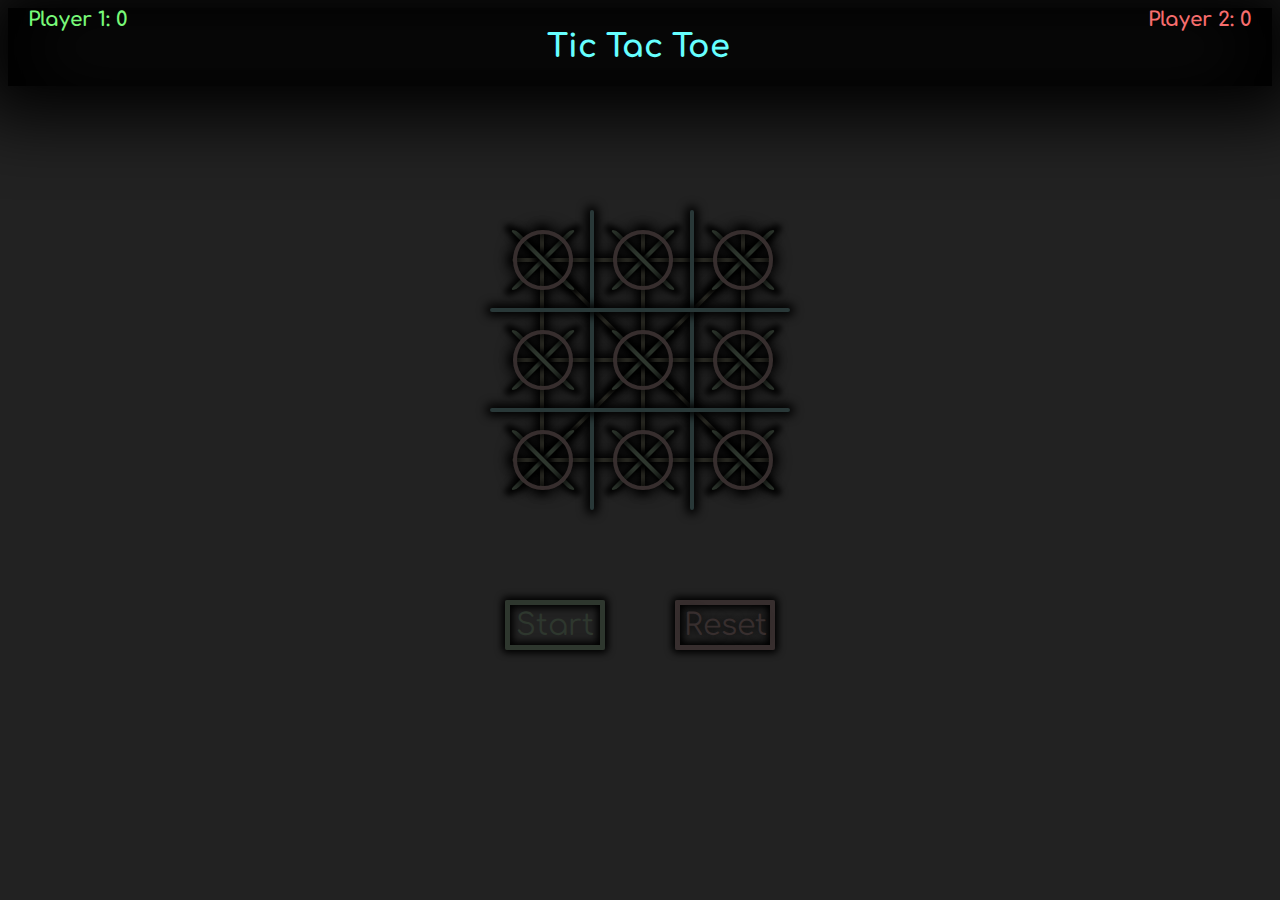
<file: GameTwo/gameTwo.html>
<!DOCTYPE html>
<html lang="en">
<head>
    <meta charset="UTF-8">
    <meta name="viewport" content="width=device-width, initial-scale=1.0">
    <title>Tic Tac Toe Game</title>
    <link href="https://fonts.googleapis.com/css?family=Comfortaa" rel="stylesheet">
    <link href="gameTwo.css" rel="stylesheet">
</head>
<body>
    <div class='flex'>
        <div class='p1'>Player 1: 0</div>
        <h1 class='header'>Tic Tac Toe</h1>
        <div class='p2'>Player 2: 0</div>
    </div>

    <div class="slash-box">
        <div class="slash-off" id="top-bottom"></div>
        <div class="slash-off" id="bottom-top"></div>
        <div class="slash-off" id="center-vert"></div>
        <div class="slash-off" id="middle-hor"></div>
        <div class="slash-off" id="left-vert"></div>
        <div class="slash-off" id="right-vert"></div>
        <div class="slash-off" id="top-hor"></div>
        <div class="slash-off" id="bottom-hor"></div>
    </div>
    <div class="hashtag-box">
        <div class="hashtagOff"></div>
        <div class="hashtagOff"></div>
        <div class="hashtagOff"></div>
        <div class="hashtagOff"></div>
    </div>
    
    <div class="tic-tac-body">
        <div class="tic-tac-box" id="box-1">
        <div class="x-off"></div>
        <div class="x-off"></div>
        <div class="o-off"></div>
        <div class="x-box">
        </div>
        <div class="o-box">
        </div>
        </div>
        <div class="tic-tac-box" id="box-2">
        <div class="x-off"></div>
        <div class="x-off"></div>
        <div class="o-off"></div>
        <div class="x-box">
        </div>
        <div class="o-box">
        </div>
        </div>
        <div class="tic-tac-box" id="box-3">
        <div class="x-off"></div>
        <div class="x-off"></div>
        <div class="o-off"></div>
        <div class="x-box">
        </div>
        <div class="o-box">
        </div>
        </div>
        <div class="tic-tac-box" id="box-4">
        <div class="x-off"></div>
        <div class="x-off"></div>
        <div class="o-off"></div>
        <div class="x-box">
        </div>
        <div class="o-box">
        </div>
        </div>
        <div class="tic-tac-box" id="box-5">
        <div class="x-off"></div>
        <div class="x-off"></div>
        <div class="o-off"></div>
        <div class="x-box">
        </div>
        <div class="o-box">
        </div>
        </div>
        <div class="tic-tac-box" id="box-6">
        <div class="x-off"></div>
        <div class="x-off"></div>
        <div class="o-off"></div>
        <div class="x-box">
        </div>
        <div class="o-box">
        </div>
        </div>
        <div class="tic-tac-box" id="box-7">
        <div class="x-off"></div>
        <div class="x-off"></div>
        <div class="o-off"></div>
        <div class="x-box">
        </div>
        <div class="o-box">
        </div>
        </div>
        <div class="tic-tac-box" id="box-8">
        <div class="x-off"></div>
        <div class="x-off"></div>
        <div class="o-off"></div>
        <div class="x-box">
        </div>
        <div class="o-box">
        </div>
        </div>
        <div class="tic-tac-box" id="box-9">
        <div class="x-off"></div>
        <div class="x-off"></div>
        <div class="o-off"></div>
        <div class="x-box">
        </div>
        <div class="o-box">
        </div>
        </div>
    </div>
    
    
    <a class="start-off start" href="#"><span class="text-start">Start</span></a>
    <a class="reset-off" href="#"><span class="text-reset">Reset</span></a>
    <script src="./gameTwo.js"></script>
</body>
</html>
</file>
<file: GameTwo/gameTwo.css>
body{
    background-color:#222;
    box-shadow: 0px 0px 70px 30px black,
     inset 0px 0px 70px 30px black;
}
 .header{
    color: #66ffff;
    font-family: 'Comfortaa', cursive;
    font-weight: bolder;
 }
 
 /* BODY AND BOXES */
 .slash-box{
   margin:auto;
   position:absolute;
   width:300px;
   height:300px;
   top:-20%;
   left:0;
   right:0;
   bottom:0;
 }
 
 .tic-tac-body{
   position:absolute;
   margin:auto;
   top:-20%;
   bottom:0;
   left:0;
   right:0;
   width:300px;
   height:300px;
 }
 
 .tic-tac-box{
   box-sizing:border-box;
   float:left;
   width:100px;
   height:100px;
 }
 
 .hashtag-box{
   
   margin:auto;
   position:absolute;
   width:300px;
   height:300px;
   top:-20%;
   left:0;
   right:0;
   bottom:0;
 }
 
 .reset-off{
   border: 5px solid #372e2e;
   box-shadow: 0px 0px 7px 3px black,
     inset 0px 0px 7px 3px black;
   -webkit-box-shadow: 0px 0px 7px 3px black,
     inset 0px 0px 7px 3px black;
   -moz-box-shadow: 0px 0px 7px 3px black,
     inset 0px 0px 7px 3px black;
   border-radius: 2px;
   width:100px;
   height:50px;
   position:absolute;
   top:calc(50% + 150px);
   left:calc(50% + 35px);
   box-sizing: border-box;
   color:#372e2e;
   text-align:center;
   line-height: 42px;
   text-shadow:0px 0px 10px black;
 }
 .reset{
   color:#372e2e;
   border: 5px solid #372e2e;
   border-radius: 2px;
   animation-name:reset;
   animation-duration:2s;
   animation-fill-mode:forwards;
 }
 
 .start-off{
   border: 5px solid #2e372e;
   box-shadow: 0px 0px 7px 3px black,
     inset 0px 0px 7px 3px black;
   -webkit-box-shadow: 0px 0px 7px 3px black,
     inset 0px 0px 7px 3px black;
   -moz-box-shadow: 0px 0px 7px 3px black,
     inset 0px 0px 7px 3px black;
   border-radius: 2px;
   width:100px;
   height:50px;
   position:absolute;
   top:calc(50% + 150px);
   left:calc(50% - 135px);
   box-sizing: border-box;
   color:#2e372e;
   text-align:center;
   line-height: 42px;
 }
 
 .start{
   border: 5px solid #2e372e;
   border-radius: 2px;
   width:100px;
   height:50px;
   position:absolute;
   top:calc(50% + 150px);
   left:calc(50% - 135px);
   box-sizing: border-box;
   color:#2e372e;
   animation-name:start;
   animation-duration:2s;
   animation-fill-mode:forwards;
 }
 
 /* CONTENT HASHTAG, HASHTAGOFF X, O, X-OFF, O-OFF*/
 
 .slash-off{
   border-radius:2px;
   position:absolute;
   width:4px;
   height:350px;
   background-color:#32322a;
   box-shadow: 0px 0px 15px 2px black;
   -webkit-box-shadow: 0px 0px 10px 4px black;
   -moz-box-shadow: 0px 0px 15px 2px black;
 }
 #top-bottom {
   transform: rotate(-45deg) translate(125px,89px);
   
 }
 
 #bottom-top{
     transform: rotate(225deg) translate(-89px,125px);
 }
 
 #center-vert{
   height:260px;
     transform: rotate(0deg) translate(151px,20px);
 }
 #middle-hor{
   height:260px;
     transform: rotate(90deg) translate(20px,-151px);
 }
 
 #left-vert{
   height:260px;
     transform: rotate(0deg) translate(50px,20px);
 }
 #right-vert{
   height:260px;
     transform: rotate(0deg) translate(251px,20px);
 }
 
 #top-hor{
     height:260px;
     transform: rotate(90deg) translate(-80px,-150px);
 }
 #bottom-hor{
   border-color:#f76d6d;
   height:260px;
     transform: rotate(90deg) translate(120px,-150px);
 }
 
 
 
 .slash{
   z-index:4;
   animation-name:slash;
   animation-duration:0.5s;
   animation-fill-mode:forwards;
 }
 
 
 
 .hashtagOff{
   border-radius:2px;
   position:absolute;
   width:4px;
   height:300px;
   background-color:#293838;
   box-shadow: 0px 0px 15px 2px black;
   -webkit-box-shadow: 0px 0px 10px 4px black;
   -moz-box-shadow: 0px 0px 15px 2px black;
 }
 .hashtagOff:nth-child(1){
   top: calc(50% - 150px);
   left: calc(50% - 50px);
 }
 .hashtagOff:nth-child(2){
   top: calc(50% - 150px);
   left: calc(50% + 50px);
 }
 .hashtagOff:nth-child(3){
   width:300px;
   height:4px;
   top: calc(50% + 48px);
   left: calc(50% - 150px);
 }
 .hashtagOff:nth-child(4){
   width:300px;
   height:4px;
   top: calc(50% - 52px);
   left: calc(50% - 150px);
 }
 
 .hashtag{
   animation-name:hashtag;
   animation-duration:0.5s;
   animation-fill-mode:forwards;
   border-radius:2px;
   position:absolute;
   width:4px;
   height:300px;
   z-index:3;
 }
 
 .o{
   height: 60px;
   width: 60px;
   border: 4px solid #f76d6d;
   border-radius:50%;
   transform: translate(23px,20px); 
   box-sizing: border-box;
   animation-name: o;
   animation-duration: 0.5s;
   animation-fill-mode: forwards;
   
 }
 .o-off{
   position:absolute;
   height: 60px;
   width: 60px;
   border: 4px solid #372e2e;
   border-radius:50%;
   transform: translate(23px,20px); 
   box-sizing: border-box;
   box-shadow: 0px 0px 15px 2px black,
   inset 0px 0px 15px 2px black;
   -webkit-box-shadow: 0px 0px 15px 2px black,
   inset 0px 0px 15px 2px black;
   -moz-box-shadow: 0px 0px 15px 2px black,
   inset 0px 0px 15px 2px black;
 }
 
 
 .x-off{
   position:absolute;
   background-color:#2e372e;
   width: 6px;
   height: 60px;
   border-radius:10px; 
   box-shadow: 0px 0px 5px 5px black;
   -webkit-box-shadow: 0px 0px 5px 5px black;
   -moz-box-shadow: 0px 0px 5px 5px black;
 }
 
 .x-off:nth-child(1){
   position:absolute;
   -webkit-transform: skew(-45deg) translate(70px,20px);
       -ms-transform: skew(-45deg) translate(70px,20px);
           transform: skew(-45deg) translate(70px,20px);
 }
 
 .x-off:nth-child(2){
   position:absolute;
   -webkit-transform: skew(45deg) translate(30px,20px);
       -ms-transform: skew(45deg) translate(30px,20px);
           transform: skew(45deg) translate(30px,20px);  
 }
 
 
 .x{
   position:absolute;
   width: 6px;
   height: 60px;
   border-radius:10px;
   animation-name: x;
   animation-duration: 0.5s;
   animation-fill-mode: forwards;
  
 }
 
 .x:nth-child(1){
   
   -webkit-transform: skew(-45deg) translate(70px,20px);
       -ms-transform: skew(-45deg) translate(70px,20px);
           transform: skew(-45deg) translate(70px,20px);
   
 }
 
 .x:nth-child(2){
   -webkit-transform: skew(45deg) translate(30px,20px);
       -ms-transform: skew(45deg) translate(30px,20px);
           transform: skew(45deg) translate(30px,20px); 
 }
 
 /*BUTTON TEXTS*/
 
 .text-reset{
   font-size:30px;
   font-family: 'Comfortaa', cursive;
   box-sizing: border-box;
   position: absolute;
   top:0;
   left:0;
   bottom:0;
   right:0;
 }
 
 
 .text-start{
   font-size:30px;
   font-family: 'Comfortaa', cursive;
   box-sizing: border-box;
   position: absolute;
   top:0;
   left:0;
   bottom:0;
   right:0;
 }
 
 /* ANIMATIONS */
 
 @keyframes x{
   0%{
 
   }
   100%{
    background-color:#99ff99;
    box-shadow: 0px 0px 7px 5px #99ff99;
   -webkit-box-shadow: 0px 0px 7px 5px #99ff99;
   -moz-box-shadow: 0px 0px 7px 5px #99ff99;
   } 
 }
 
 @keyframes o{
   0%{border-color:#372e2e;
 
   }
   100%{
    border-color:#f76d6d;
     box-shadow: 0px 0px 7px 3px #f76d6d,
     inset 0px 0px 7px 3px #f76d6d;
   -webkit-box-shadow: 0px 0px 7px 3px #f76d6d,
     inset 0px 0px 7px 3px #f76d6d;
   -moz-box-shadow: 0px 0px 7px 3px #f76d6d,
     inset 0px 0px 7px 3px #f76d6d;
   } 
 }
 
 @keyframes hashtag {
   0%{ background-color:#293838;
     
   }
   100%{
   background-color:#66ffff;
   box-shadow: 0px 0px 10px 4px #66ffff;
   -webkit-box-shadow: 0px 0px 10px 4px #66ffff;
   -moz-box-shadow: 0px 0px 10px 4px #66ffff;
   }
 }
 
 @keyframes start{
   0%{}
   50%{
     color:#2e372e;
     text-shadow:0px 0px 10px black;
     border: 5px solid #2e372e;
     box-shadow: 0px 0px 7px 3px black,
     inset 0px 0px 7px 3px black;
     -webkit-box-shadow: 0px 0px 7px 3px black,
     inset 0px 0px 7px 3px black;
     -moz-box-shadow: 0px 0px 7px 3px black,
     inset 0px 0px 7px 3px black;
    }
   
   60%{
     color:#78f978;
     text-shadow:0px 0px 10px #78f978;
     border: 5px solid #78f978;
     box-shadow: 0px 0px 7px 3px #78f978,
     inset 0px 0px 7px 3px #78f978;
     -webkit-box-shadow: 0px 0px 7px 3px #78f978,
     inset 0px 0px 7px 3px #78f978;
     -moz-box-shadow: 0px 0px 7px 3px #78f978,
     inset 0px 0px 7px 3px #78f978;
   }
   
   70%{
     color:#2e372e;
     text-shadow:0px 0px 10px black;
     border: 5px solid #2e372e;
     box-shadow: 0px 0px 7px 3px black,
     inset 0px 0px 7px 3px black;
     -webkit-box-shadow: 0px 0px 7px 3px black,
     inset 0px 0px 7px 3px black;
     -moz-box-shadow: 0px 0px 7px 3px black,
     inset 0px 0px 7px 3px black;
    }
   
   75%{
     color:#78f978;
     text-shadow:0px 0px 10px #78f978;/*99ff99*/
     border: 5px solid #78f978;
     box-shadow: 0px 0px 7px 3px #78f978,
     inset 0px 0px 7px 3px #78f978;
     -webkit-box-shadow: 0px 0px 7px 3px #78f978,
     inset 0px 0px 7px 3px #78f978;
     -moz-box-shadow: 0px 0px 7px 3px #78f978,
     inset 0px 0px 7px 3px #78f978;
   }
   
   80%{
     color:#2e372e;/*2e372e*/
     text-shadow:0px 0px 10px black;
     border: 5px solid #2e372e;
     box-shadow: 0px 0px 7px 3px black,
     inset 0px 0px 7px 3px black;
     -webkit-box-shadow: 0px 0px 7px 3px black,
     inset 0px 0px 7px 3px black;
     -moz-box-shadow: 0px 0px 7px 3px black,
     inset 0px 0px 7px 3px black;
    }
   
   100%{
     color:#78f978;
     text-shadow:0px 0px 10px #78f978;
     border: 5px solid #78f978;
     box-shadow: 0px 0px 7px 3px #78f978,
     inset 0px 0px 7px 3px #78f978;
     -webkit-box-shadow: 0px 0px 7px 3px #78f978,
     inset 0px 0px 7px 3px #78f978;
     -moz-box-shadow: 0px 0px 7px 3px #78f978,
     inset 0px 0px 7px 3px #78f978;
   }
 }
 @keyframes reset{
   0%{
     
   }
   100%{
     border-color:#f76d6d;/*ff9999*/
     color:#f76d6d;
     box-shadow: 0px 0px 7px 3px #f76d6d,
     inset 0px 0px 7px 3px #f76d6d;
     -webkit-box-shadow: 0px 0px 7px 3px #f76d6d,
     inset 0px 0px 7px 3px #f76d6d;
     -moz-box-shadow: 0px 0px 7px 3px #f76d6d,
     inset 0px 0px 7px 3px #f76d6d;
     border-radius: 2px;
     text-shadow:0px 0px 10px #f76d6d;
   }
 }
 
 @keyframes slash{
   0%{}
   100%{
     background-color:#ffff99;
     box-shadow: 0px 0px 10px 4px #ffff99;
     -webkit-box-shadow: 0px 0px 10px 4px #ffff99;
     -moz-box-shadow: 0px 0px 10px 4px #ffff99;
   }
 }
 .p1, .p2 {
    font-family: 'Comfortaa', cursive;
    font-weight: bold;
    font-size: 20px;
  }
  
  .p1 {
    color: #78f978;
    margin-left: 20px;
  }
  
  .p2 {
    color: #f76d6d;
    margin-right: 20px;
  }
  
  .flex {
    display: flex;
    flex-direction: row;
    justify-content: space-between;
  }
</file>
